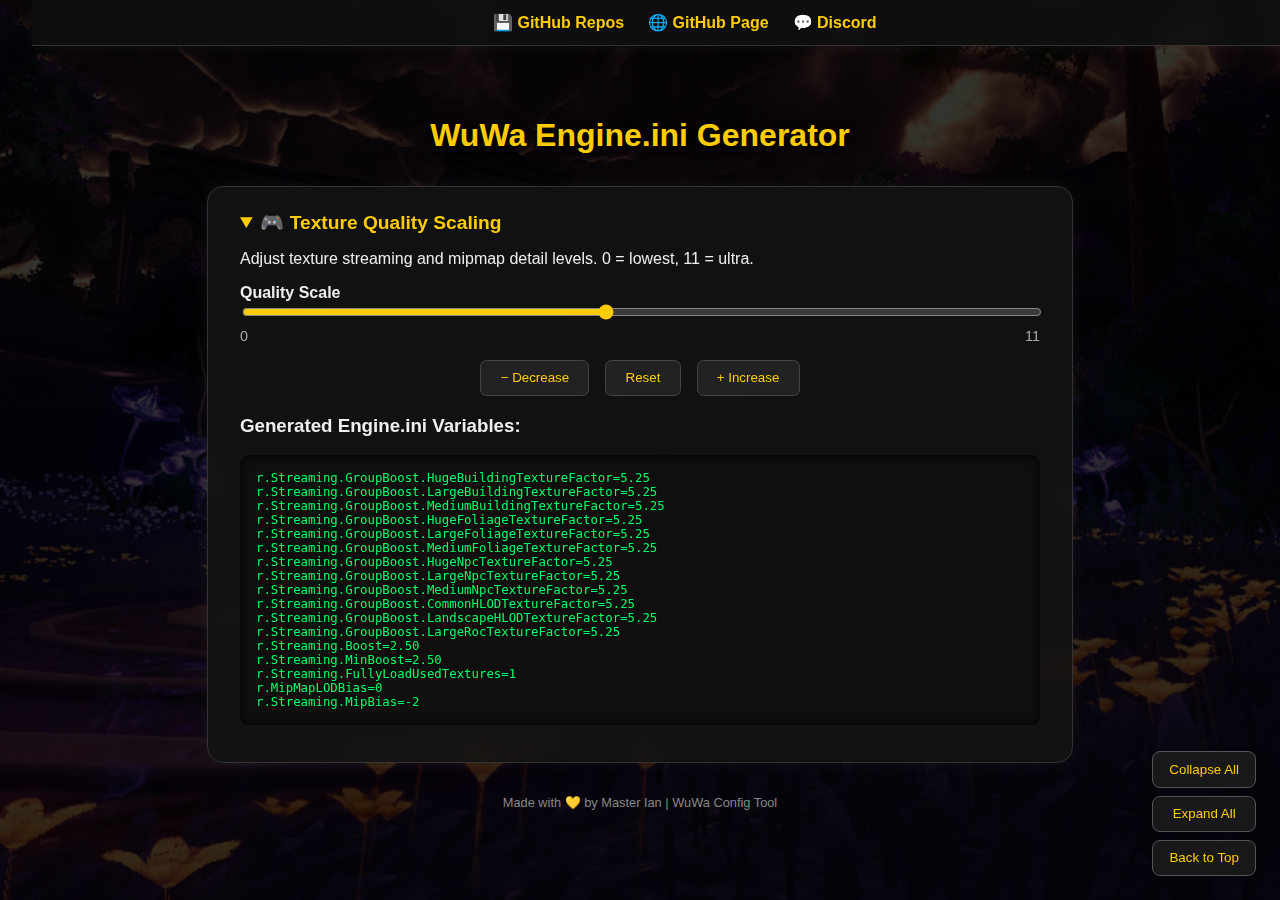
<file: index.html>
<!DOCTYPE html>
<html lang="en">
<head>
  <meta charset="UTF-8">
  <title>WuWa Engine.ini Generator</title>
  <style>
    :root {
      color-scheme: dark;
    }

    /* ===== Base Styles ===== */
    body {
      font-family: "Segoe UI", Arial, sans-serif;

      /* 🖼️ Background image — replace the URL below with your GitHub-hosted image */
      background: url('assets/images/Background_1.jpg') center/cover no-repeat fixed;

      /* Example: background: url('images/myBackdrop.jpg') center/cover no-repeat fixed; */

      background-color: rgba(0, 0, 0, 0.8);
      background-blend-mode: darken;
      color: #eee;
      margin: 0;
      padding: 6rem 2rem 2rem; /* top padding to avoid navbar overlap */
    }

    h1 {
      text-align: center;
      color: #ffcc00;
      text-shadow: 0 0 10px #000;
    }

    /* ===== Top Navigation Bar ===== */
    .top-nav {
      position: fixed;
      top: 0;
      width: 100%;
      background: rgba(15, 15, 15, 0.9);
      border-bottom: 1px solid #333;
      box-shadow: 0 0 15px rgba(255, 255, 255, 0.05);
      display: flex;
      justify-content: center;
      gap: 1.5rem;
      padding: 0.8rem;
      z-index: 1000;
      backdrop-filter: blur(8px);
    }

    .top-nav a {
      text-decoration: none;
      color: #ffcc00;
      font-weight: 600;
      display: flex;
      align-items: center;
      gap: 0.4rem;
      transition: all 0.2s ease-in-out;
    }

    .top-nav a:hover {
      color: #fff;
      transform: translateY(-2px);
    }

    /* ===== Panel (Group Box) ===== */
    details {
      background: rgba(20, 20, 20, 0.85);
      border: 1px solid #333;
      border-radius: 1rem;
      box-shadow: 0 0 20px rgba(255, 255, 255, 0.05);
      max-width: 800px;
      margin: 2rem auto;
      padding: 1.5rem 2rem;
      backdrop-filter: blur(8px);
    }

    summary {
      font-weight: bold;
      color: #ffcc00;
      cursor: pointer;
      font-size: 1.2em;
      margin-bottom: 1rem;
    }

    summary:hover {
      text-shadow: 0 0 6px #ffcc0066;
    }

    /* ===== Controls ===== */
    input[type=range] {
      width: 100%;
      accent-color: #ffcc00;
    }

    .slider-labels {
      display: flex;
      justify-content: space-between;
      font-size: .9em;
      color: #aaa;
      margin-top: .2rem;
    }

    .button-row {
      display: flex;
      justify-content: center;
      gap: 1rem;
      margin-top: 1rem;
    }

    button {
      background: #222;
      border: 1px solid #444;
      color: #ffcc00;
      padding: .6rem 1.2rem;
      border-radius: .4rem;
      cursor: pointer;
      transition: all 0.2s;
    }

    button:hover {
      background: #333;
      border-color: #ffcc00;
      box-shadow: 0 0 10px #ffcc0033;
    }

    /* ===== Output Box ===== */
    pre {
      background: #0f0f0f;
      color: #00ff66;
      padding: 1rem;
      border-radius: .6rem;
      overflow-x: auto;
      font-size: 0.95em;
      white-space: pre-wrap;
      word-wrap: break-word;
      box-shadow: inset 0 0 10px #000;
    }

    /* ===== Floating Toolbar ===== */
    .utility-buttons {
      position: fixed;
      bottom: 1.5rem;
      right: 1.5rem;
      display: flex;
      flex-direction: column;
      gap: 0.5rem;
      z-index: 999;
    }

    .utility-buttons button {
      background: rgba(30,30,30,0.8);
      border: 1px solid #555;
      color: #ffcc00;
      padding: .6rem 1rem;
      border-radius: .5rem;
      cursor: pointer;
      transition: all 0.2s;
    }

    .utility-buttons button:hover {
      background: rgba(50,50,50,0.9);
      border-color: #ffcc00;
    }

    /* ===== Mobile Layout ===== */
    @media (max-width: 768px) {
      body {
        padding: 6rem 1rem 1rem;
      }
      details {
        margin: 1rem;
        padding: 1rem;
      }
      .button-row {
        flex-direction: column;
        gap: 0.5rem;
      }
      button {
        width: 100%;
        font-size: 1rem;
      }
      pre {
        font-size: 0.85em;
      }
      .top-nav {
        flex-wrap: wrap;
        gap: 0.8rem;
      }
    }

    footer {
      text-align: center;
      font-size: 0.8em;
      color: #888;
      margin-top: 2rem;
    }
  </style>
</head>
<body>

  <!-- 🌐 Navigation Bar -->
  <nav class="top-nav">
    <a href="https://github.com/Arglax/Mobile-WuWa-Config/" target="_blank">💾 GitHub Repos</a>
    <a href="https://arglax.github.io/Mobile-WuWa-Config/" target="_blank">🌐 GitHub Page</a>
    <a href="https://discord.gg/renjxYBEZM" target="_blank">💬 Discord</a>
  </nav>

  <h1>WuWa Engine.ini Generator</h1>

  <!-- 🎮 Example Group Panel -->
  <details open>
    <summary>🎮 Texture Quality Scaling</summary>
    <p>Adjust texture streaming and mipmap detail levels. 0 = lowest, 11 = ultra.</p>

    <div class="slider-section">
      <label for="slider"><b>Quality Scale</b></label>
      <input id="slider" type="range" min="0" max="11" value="5">
      <div class="slider-labels"><span>0</span><span>11</span></div>
    </div>

    <div class="button-row">
      <button id="dec">− Decrease</button>
      <button id="reset">Reset</button>
      <button id="inc">+ Increase</button>
    </div>

    <h3>Generated Engine.ini Variables:</h3>
    <pre id="output"></pre>
  </details>

  <!-- 🧭 Floating Toolbar -->
  <div class="utility-buttons">
    <button onclick="collapseAll()">Collapse All</button>
    <button onclick="expandAll()">Expand All</button>
    <button onclick="window.scrollTo({top:0,behavior:'smooth'})">Back to Top</button>
  </div>

  <footer>Made with 💛 by Master Ian | WuWa Config Tool</footer>

  <script>
    const slider = document.getElementById("slider");
    const output = document.getElementById("output");
    const decBtn = document.getElementById("dec");
    const incBtn = document.getElementById("inc");
    const resetBtn = document.getElementById("reset");

    // Function to generate commands dynamically
    function generateCommands(level) {
      const streamingBoost = (0 + 0.5 * level).toFixed(2);
      const groupBoost = (1 + 0.85 * level).toFixed(2);
      const mipBiasArray = [6,4,3,2,1,0,-2,-4,-6,-8,-10,-12];
      const mipLODBias = mipBiasArray[level];

      return `
r.Streaming.GroupBoost.HugeBuildingTextureFactor=${groupBoost}
r.Streaming.GroupBoost.LargeBuildingTextureFactor=${groupBoost}
r.Streaming.GroupBoost.MediumBuildingTextureFactor=${groupBoost}
r.Streaming.GroupBoost.HugeFoliageTextureFactor=${groupBoost}
r.Streaming.GroupBoost.LargeFoliageTextureFactor=${groupBoost}
r.Streaming.GroupBoost.MediumFoliageTextureFactor=${groupBoost}
r.Streaming.GroupBoost.HugeNpcTextureFactor=${groupBoost}
r.Streaming.GroupBoost.LargeNpcTextureFactor=${groupBoost}
r.Streaming.GroupBoost.MediumNpcTextureFactor=${groupBoost}
r.Streaming.GroupBoost.CommonHLODTextureFactor=${groupBoost}
r.Streaming.GroupBoost.LandscapeHLODTextureFactor=${groupBoost}
r.Streaming.GroupBoost.LargeRocTextureFactor=${groupBoost}
r.Streaming.Boost=${streamingBoost}
r.Streaming.MinBoost=${streamingBoost}
r.Streaming.FullyLoadUsedTextures=1
r.MipMapLODBias=${mipLODBias}
r.Streaming.MipBias=-2
`.trim();
    }

    function updateOutput() {
      output.textContent = generateCommands(+slider.value);
    }

    slider.addEventListener("input", updateOutput);
    decBtn.addEventListener("click", () => {
      slider.value = Math.max(0, +slider.value - 1);
      updateOutput();
    });
    incBtn.addEventListener("click", () => {
      slider.value = Math.min(11, +slider.value + 1);
      updateOutput();
    });
    resetBtn.addEventListener("click", () => {
      slider.value = 5;
      updateOutput();
    });

    updateOutput();

    // ===== Collapse/Expand All Functions =====
    function collapseAll() {
      document.querySelectorAll('details').forEach(d => d.open = false);
    }
    function expandAll() {
      document.querySelectorAll('details').forEach(d => d.open = true);
    }
  </script>
</body>
</html>
</file>
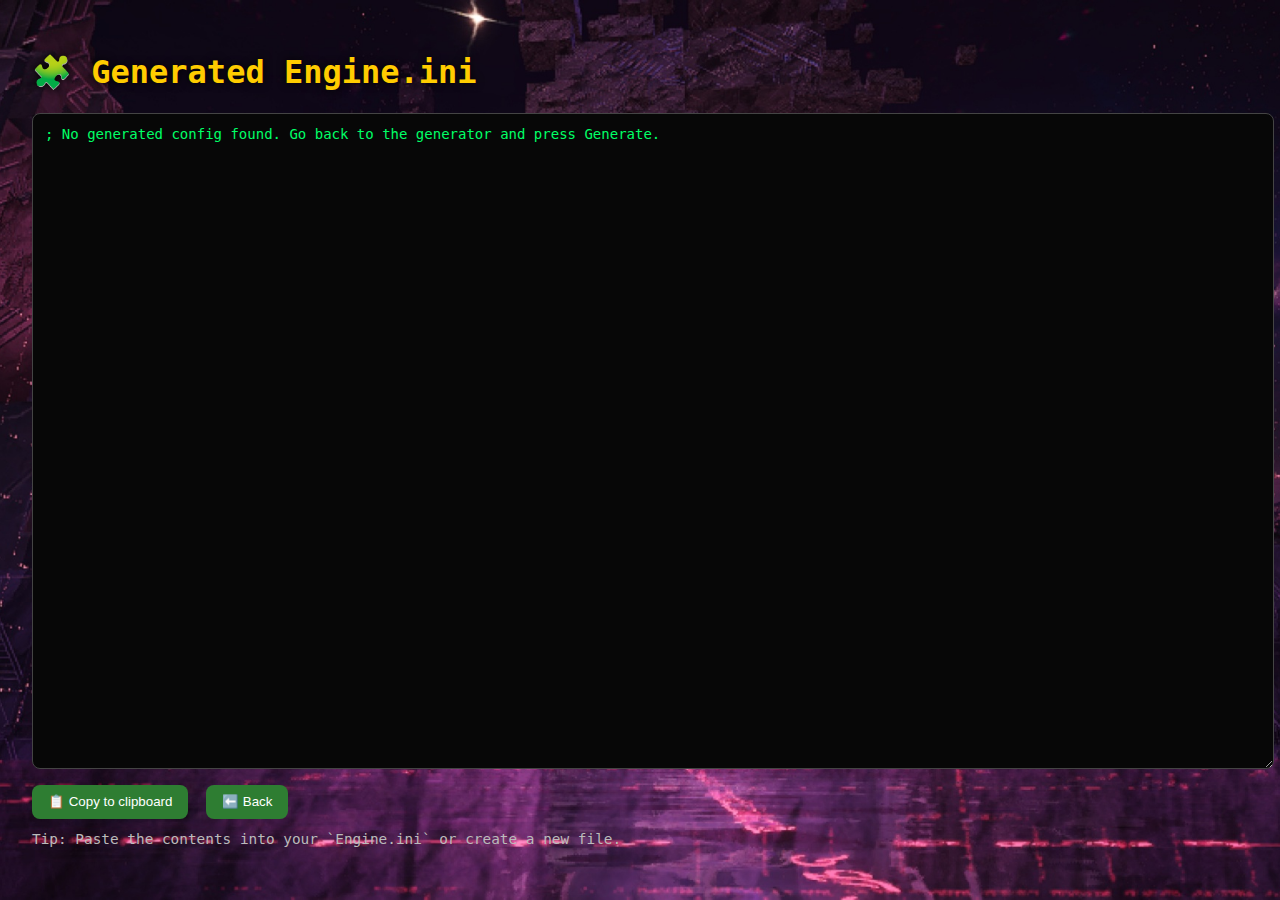
<file: generated-engine-ini.html>
<!DOCTYPE html>
<html lang="en">
<head>
    <meta charset="utf-8" />
    <meta name="viewport" content="width=device-width,initial-scale=1" />
    <title>Generated Engine.ini</title>
    <style>
        body {
            background: url('assets/images/Background_2.jpg') no-repeat center center fixed;
            background-size: cover;
            color: #e9fce9;
            font-family: "Segoe UI", Roboto, monospace;
            padding: 24px;
        }

        h1 {
            color: #ffcc00;
            text-shadow: 0 0 8px #000;
        }

        textarea {
            width: 100%;
            height: 70vh;
            background: #070707;
            color: #00ff66;
            border: 1px solid #444;
            padding: 12px;
            border-radius: 8px;
            font-family: monospace;
            font-size: 14px;
        }

        .btn {
            background: #2e7d32;
            color: #fff;
            padding: .6rem 1rem;
            border-radius: 8px;
            border: none;
            cursor: pointer;
            margin-right: .5rem;
        }

        .note {
            color: #bbb;
            margin-top: 12px;
            font-size: .9rem;
        }
    </style>
</head>
<body>
    <h1>🧩 Generated Engine.ini</h1>
    <textarea id="generatedArea" readonly></textarea>
    <div style="margin-top:12px;">
        <button class="btn" id="copyBtn">📋 Copy to clipboard</button>
        <button class="btn" onclick="window.location.href='index.html'">⬅️ Back</button>
    </div>
    <p class="note">Tip: Paste the contents into your `Engine.ini` or create a new file.</p>

    <script>
    const txt = localStorage.getItem("generatedConfig") || "; No generated config found. Go back to the generator and press Generate.";
    const area = document.getElementById("generatedArea");
    area.value = txt;

    document.getElementById("copyBtn").addEventListener("click", () => {
      area.select();
      try {
        navigator.clipboard.writeText(area.value).then(()=>{ alert("Copied to clipboard!"); }, ()=>{ document.execCommand('copy'); alert("Copied (fallback)."); });
      } catch (e) {
        document.execCommand('copy'); alert("Copied to clipboard.");
      }
    });
    </script>
</body>
</html>
</file>
